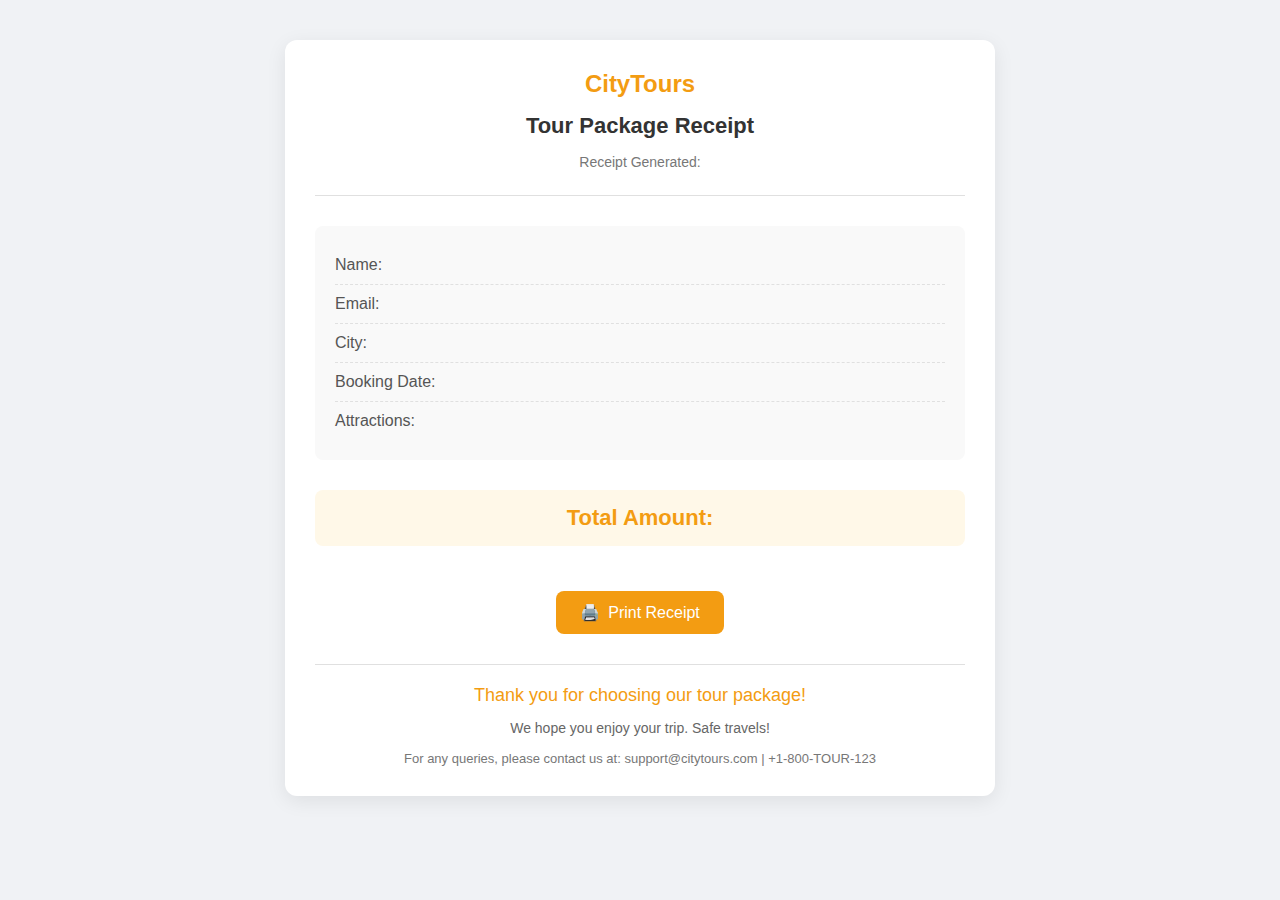
<file: bill.html>
<!DOCTYPE html>
<html lang="en">
<head>
    <meta charset="UTF-8">
    <meta name="viewport" content="width=device-width, initial-scale=1.0">
    <title>Tour Package Receipt</title>
    <style>
        body {
            font-family: 'Segoe UI', Tahoma, Geneva, Verdana, sans-serif;
            background-color: #f0f2f5;
            padding: 40px 0;
            margin: 0;
            display: flex;
            justify-content: center;
            color: #333;
        }
        
        .container {
            max-width: 650px;
            width: 100%;
            background: white;
            padding: 30px;
            border-radius: 12px;
            box-shadow: 0 5px 20px rgba(0, 0, 0, 0.08);
            text-align: center;
        }
        
        .logo {
            margin-bottom: 15px;
        }
        
        .logo-text {
            font-size: 24px;
            font-weight: 600;
            color: #f39c12;
        }
        
        h2 {
            color: #333;
            margin-top: 5px;
            margin-bottom: 15px;
            font-weight: 600;
            font-size: 22px;
        }
        
        hr {
            border: none;
            height: 1px;
            background-color: #e0e0e0;
            margin: 20px 0;
        }
        
        .receipt-header {
            text-align: center;
            margin-bottom: 25px;
        }
        
        .receipt-date {
            color: #777;
            font-size: 14px;
            margin-top: 5px;
        }
        
        .details {
            text-align: left;
            margin: 30px 0;
            padding: 20px;
            background-color: #f9f9f9;
            border-radius: 8px;
        }
        
        .detail-row {
            display: flex;
            justify-content: space-between;
            padding: 10px 0;
            border-bottom: 1px dashed #e0e0e0;
        }
        
        .detail-row:last-child {
            border-bottom: none;
        }
        
        .detail-label {
            font-weight: 500;
            color: #555;
        }
        
        .detail-value {
            text-align: right;
            color: #333;
        }
        
        .spots-list {
            margin-top: 5px;
            padding-left: 20px;
        }
        
        .spots-list li {
            margin-bottom: 3px;
        }
        
        .total-price {
            font-size: 22px;
            font-weight: 600;
            color: #f39c12;
            margin: 20px 0;
            padding: 15px;
            background: #fff8e8;
            border-radius: 8px;
            text-align: center;
        }
        
        .footer {
            margin-top: 30px;
            font-size: 14px;
            color: #666;
            padding-top: 20px;
            border-top: 1px solid #e0e0e0;
        }
        
        .thank-you {
            font-size: 18px;
            color: #f39c12;
            margin-bottom: 10px;
            font-weight: 500;
        }
        
        .contact-info {
            margin-top: 15px;
            font-size: 13px;
            color: #777;
        }
        
        button {
            margin-top: 25px;
            padding: 12px 24px;
            background-color: #f39c12;
            color: white;
            border: none;
            border-radius: 8px;
            cursor: pointer;
            font-size: 16px;
            font-weight: 500;
            transition: all 0.3s;
            display: inline-flex;
            align-items: center;
            justify-content: center;
        }
        
        button:hover {
            background-color: #e67e22;
            transform: translateY(-2px);
            box-shadow: 0 4px 8px rgba(0, 0, 0, 0.1);
        }
        
        .print-icon {
            margin-right: 8px;
        }
        
        @media print {
            body {
                background-color: white;
                padding: 0;
            }
            
            .container {
                box-shadow: none;
                max-width: 100%;
            }
            
            button {
                display: none;
            }
        }
    </style>
    <script>
        function fetchBill() {
            // Sample data for preview (would normally come from fetch_bill.php)
            // const sampleData = {
            //     name: "Jane Smith",
            //     email: "jane.smith@example.com",
            //     city: "Mumbai",
            //     selected_spots: "Gateway of India, Elephanta Caves, Film City",
            //     total_price: "150.00",
            //     booking_date: "April 3, 2025"
            // };
            
            // In a real scenario, uncomment this code:
            
            fetch("fetch_bill.php")
                .then(response => response.json())
                .then(data => {
                    if (data.error) {
                        alert(data.error);
                    } else {
                        populateData(data);
                    }
                })
                .catch(error => console.error("Error fetching bill:", error));
            
            
            // For demo purposes, use sample data
            // populateData(sampleData);
        }
        
        function populateData(data) {
            document.getElementById("customerName").innerText = data.name;
            document.getElementById("customerEmail").innerText = data.email;
            document.getElementById("tourCity").innerText = data.city;
            
            // Create spots list
            const spotsContainer = document.getElementById("spotsVisited");
            const spots = data.selected_spots.split(", ");
            
            if (spots.length > 1) {
                const ul = document.createElement("ul");
                ul.className = "spots-list";
                spots.forEach(spot => {
                    const li = document.createElement("li");
                    li.textContent = spot;
                    ul.appendChild(li);
                });
                spotsContainer.appendChild(ul);
            } else {
                spotsContainer.innerText = data.selected_spots;
            }
            
            document.getElementById("totalAmount").innerText = "₹" + data.total_price;
            document.getElementById("bookingDate").innerText = data.booking_date;
            document.getElementById("receiptDate").innerText = new Date().toLocaleDateString();
        }
        
        function printBill() {
            window.print();
        }
        
        window.onload = fetchBill;
    </script>
</head>
<body>
    <div class="container">
        <div class="logo">
            <div class="logo-text">CityTours</div>
        </div>
        
        <div class="receipt-header">
            <h2>Tour Package Receipt</h2>
            <div class="receipt-date">Receipt Generated: <span id="receiptDate"></span></div>
        </div>
        
        <hr>
        
        <div class="details">
            <div class="detail-row">
                <div class="detail-label">Name:</div>
                <div class="detail-value" id="customerName"></div>
            </div>
            
            <div class="detail-row">
                <div class="detail-label">Email:</div>
                <div class="detail-value" id="customerEmail"></div>
            </div>
            
            <div class="detail-row">
                <div class="detail-label">City:</div>
                <div class="detail-value" id="tourCity"></div>
            </div>
            
            <div class="detail-row">
                <div class="detail-label">Booking Date:</div>
                <div class="detail-value" id="bookingDate"></div>
            </div>
            
            <div class="detail-row">
                <div class="detail-label">Attractions:</div>
                <div class="detail-value" id="spotsVisited"></div>
            </div>
        </div>
        
        <div class="total-price">
            <strong>Total Amount: </strong><span id="totalAmount"></span>
        </div>
        
        <button onclick="printBill()">
            <span class="print-icon">🖨️</span> Print Receipt
        </button>
        
        <div class="footer">
            <div class="thank-you">Thank you for choosing our tour package!</div>
            <p>We hope you enjoy your trip. Safe travels!</p>
            <div class="contact-info">
                For any queries, please contact us at: support@citytours.com | +1-800-TOUR-123
            </div>
        </div>
    </div>
</body>
</html>
</file>
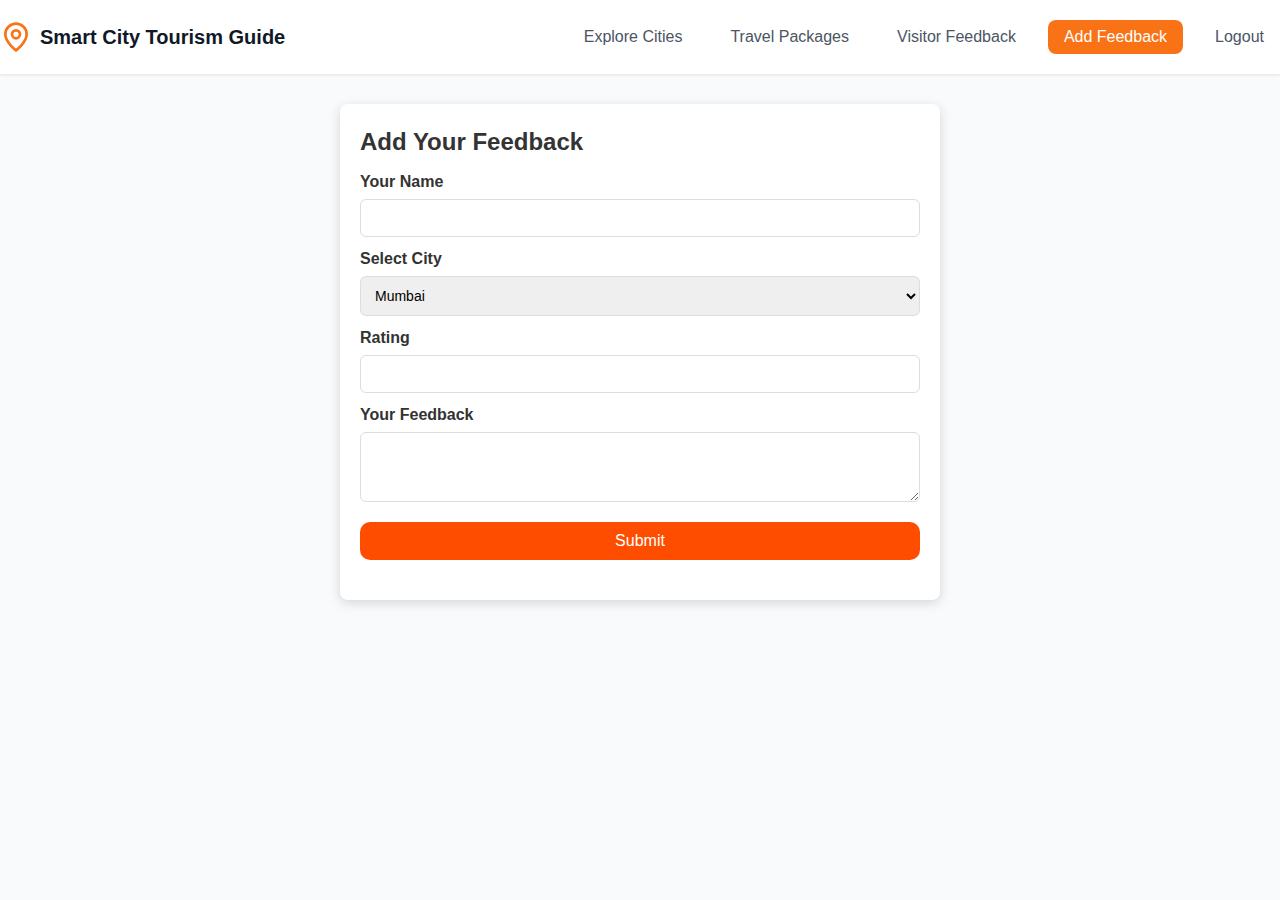
<file: feedback.html>
<!-- feedback.html -->
<!DOCTYPE html>
<html lang="en">

<head>
    <meta charset="UTF-8">
    <meta name="viewport" content="width=device-width, initial-scale=1.0">
    <title>Visitor Feedback</title>
    <link rel="stylesheet" href="feedback.css">
    <style>
        button {
            margin: 20px 0;
            font-size: 16px;
            font-weight: 500;
            padding: 10px;
            border: #ff4d00;
            background-color: #ff4d00;
            color: white;
            border-radius: 10px;
        }
    </style>
</head>

<body>
    <nav class="navbar">
        <div class="nav-content">
            <div class="logo">
                <svg xmlns="http://www.w3.org/2000/svg" width="32" height="32" viewBox="0 0 24 24" fill="none"
                    stroke="currentColor" stroke-width="2" stroke-linecap="round" stroke-linejoin="round">
                    <path d="M20 10c0 6-8 12-8 12s-8-6-8-12a8 8 0 0 1 16 0Z" />
                    <circle cx="12" cy="10" r="3" />
                </svg>
                <span>Smart City Tourism Guide</span>
            </div>
            <div class="nav-links">
                <a href="index.html"><button class="nav-btn">Explore Cities</button></a>
                <a href="tempo.html"><button class="nav-btn">Travel Packages</button></a>
                <a href="visitor.html"><button class="nav-btn">Visitor Feedback</button></a>
                <a href="feedback.html"><button class="nav-btn active">Add Feedback</button></a>
                <button class="nav-btn logout-btn" onclick="logoutUser()">Logout</button>
            </div>
        </div>
    </nav>

    <div class="feedback-container">
        <h2>Add Your Feedback</h2>
        <form id="feedbackForm" action="submit_feedback.php" method="POST">
            <label for="name">Your Name</label>
            <input type="text" name="name" id="name" required>

            <label for="city">Select City</label>
            <select name="city" id="city">
                <option value="Mumbai">Mumbai</option>
                <option value="Delhi">Delhi</option>
                <option value="Bangalore">Bangalore</option>
                <option value="Chennai">Chennai</option>
                <option value="Kolkata">Kolkata</option>
                <option value="Jaipur">Jaipur</option>
                <option value="Hyderabad">Hyderabad</option>
                <option value="Pune">Pune</option>
                <option value="Ahmedabad">Ahmedabad</option>
                <option value="Lucknow">Lucknow</option>
                <option value="Indore">Indore</option>
                <option value="Goa">Goa</option>
                <option value="Chandigarh">Chandigarh</option>
                <option value="Bhopal">Bhopal</option>
                <option value="Guwahati">Guwahati</option>
                <option value="Mysore">Mysore</option>
                <option value="Udaipur">Udaipur</option>
                <option value="Varanasi">Varanasi</option>
                <option value="Agra">Agra</option>
                <option value="Shimla">Shimla</option>
            </select>

            <label for="rating">Rating</label>
            <input type="number" name="rating" id="rating" min="1" max="5" step="0.1" required>

            <label for="comment">Your Feedback</label>
            <textarea name="comment" id="comment" rows="3" required></textarea>

            <button type="submit">Submit</button>
        </form>
        <script>
                    function logoutUser() {
            fetch("logout.php")
                .then(() => {
                    window.location.href = "signin.html";  // Redirect after logout
                });
        }
        </script>
    </div>
</body>

</html>
</file>
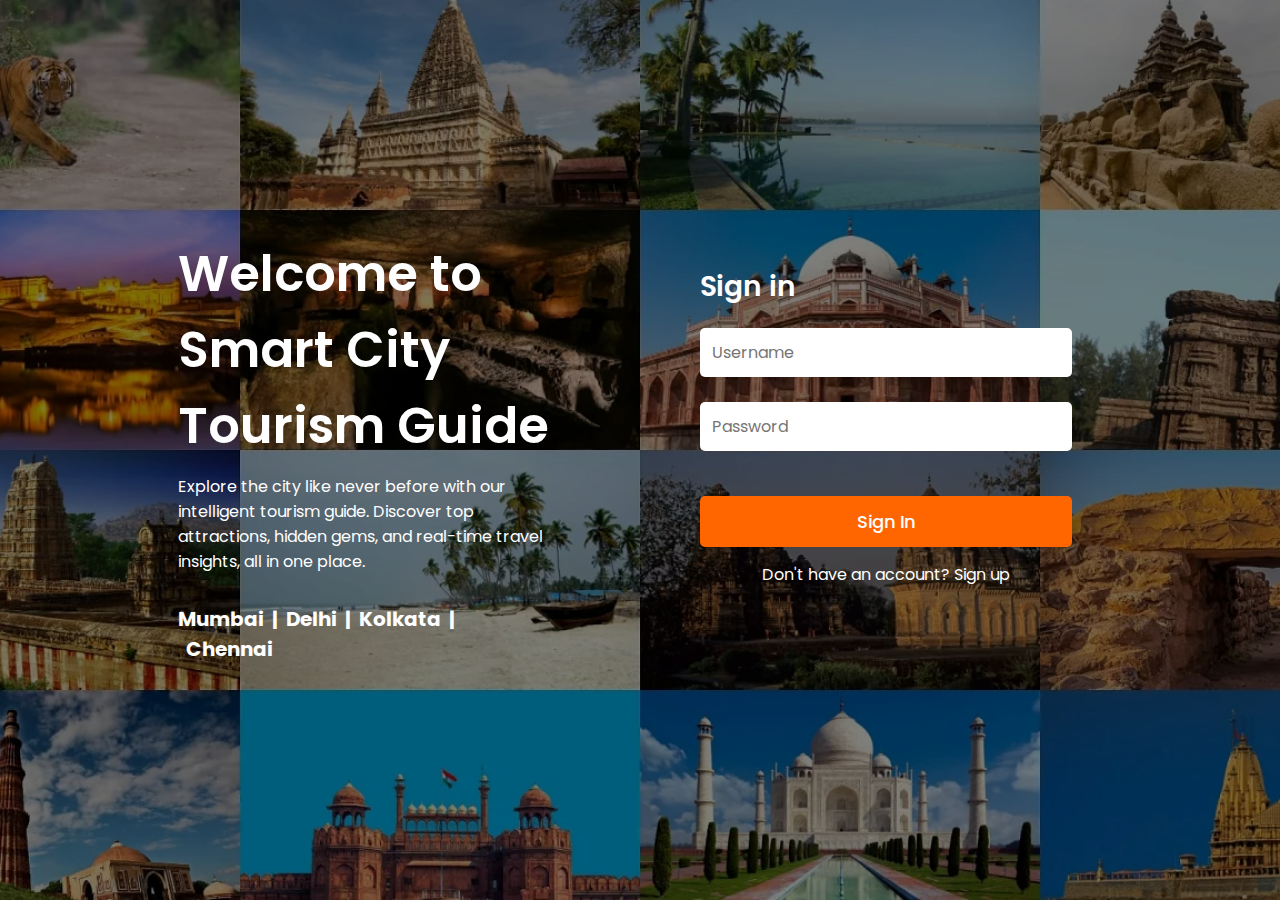
<file: signin.html>
<!DOCTYPE html>
<html>
<head>
    <title>Sign In</title>
    <link href="https://fonts.googleapis.com/css2?family=Poppins:wght@300;400;600&display=swap" rel="stylesheet">
    <link rel="stylesheet" href="signin.css">
    <script>
        function loginUser(event) {
            event.preventDefault();

            let formData = new FormData(document.getElementById("signinForm"));

            fetch("signin.php", {
                method: "POST",
                body: formData
            })
            .then(response => response.json())
            .then(data => {
                if (data.success) {
                    window.location.href = "index.html";  // Redirect on success
                } else {
                    alert(data.message);  // Show error message
                }
            })
            .catch(error => console.log(error));
        }
    </script>
</head>
<body>
    <!-- <h2>Sign In</h2>
    <form id="signinForm" onsubmit="loginUser(event)">
        <input type="text" name="username" placeholder="Username" required><br>
        <input type="password" name="password" placeholder="Password" required><br>
        <button type="submit">Sign In</button>
    </form>
    <a href="signup.html">Don't have an account? Sign up</a> -->


    <div class="container">
        <div class="left">
            <h1>Welcome to Smart City Tourism Guide</h1>
            <p>Explore the city like never before with our intelligent tourism guide. Discover top attractions, hidden
                gems, and real-time travel insights, all in one place.</p>

            <h2>Mumbai&nbsp;&nbsp;|&nbsp;&nbsp;Delhi&nbsp;&nbsp;|&nbsp;&nbsp;Kolkata&nbsp;&nbsp;|&nbsp;&nbsp;Chennai</h2>

        </div>
        <div class="right">
            <h2>Sign in</h2>
            <form id="signinForm" onsubmit="loginUser(event)" class="form-group">
                <input type="text" name="username" placeholder="Username" required><br>
                <input type="password" name="password" placeholder="Password" required><br>
                <button type="submit">Sign In</button>
            </form>
            <a href="signup.html">Don't have an account? Sign up</a>
        </div>
    </div>

</body>
</html>
</file>
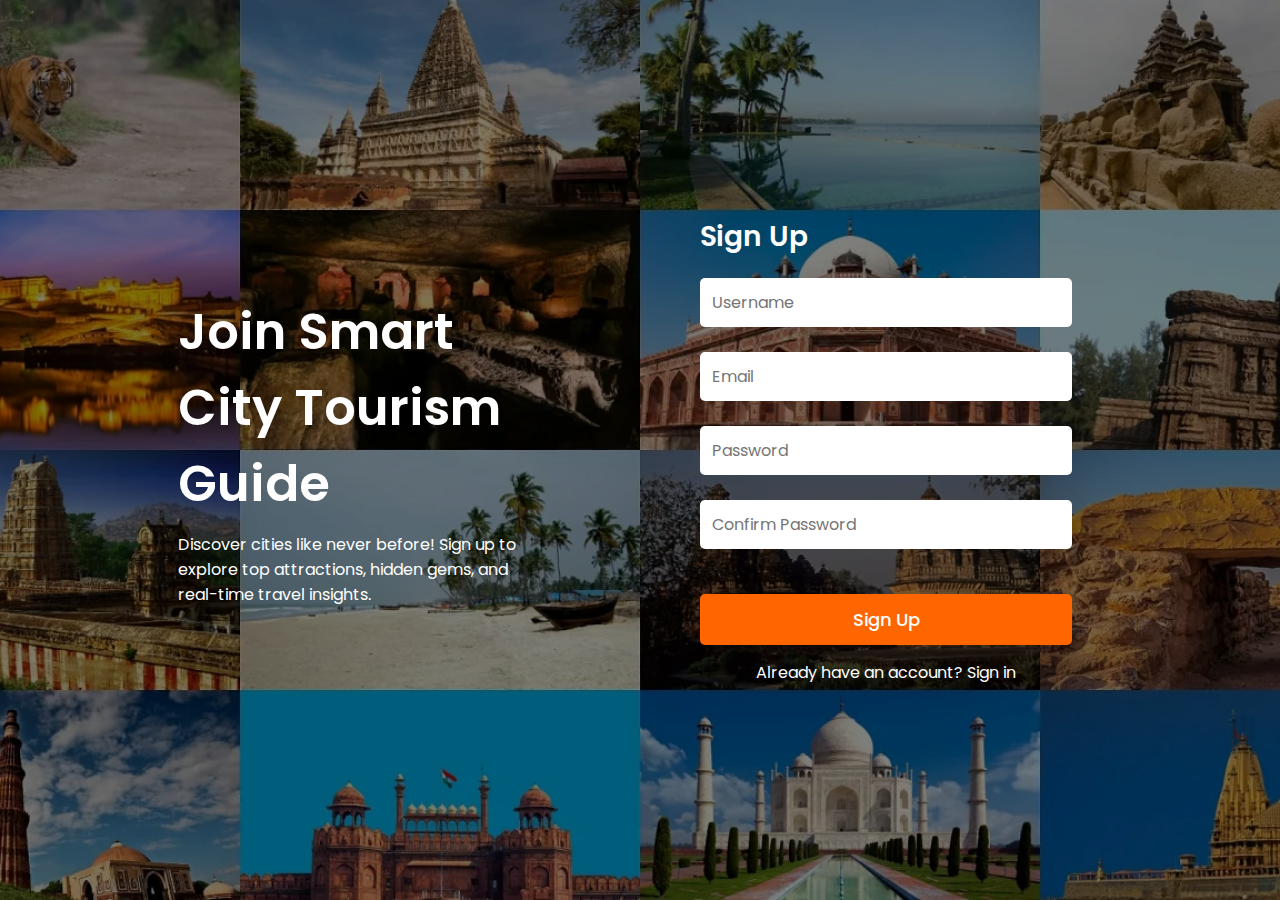
<file: signup.html>
<!DOCTYPE html>
<html>

<head>
    <title>Sign Up</title>
    <link href="https://fonts.googleapis.com/css2?family=Poppins:wght@300;400;600&display=swap" rel="stylesheet">
    <link rel="stylesheet" href="signup.css">
    <script>
        function registerUser(event) {
            event.preventDefault();

            let formData = new FormData(document.getElementById("signupForm"));

            fetch("signup.php", {
                method: "POST",
                body: formData
            })
                .then(response => response.json())
                .then(data => {
                    if (data.success) {
                        alert("Registration successful! Please sign in.");
                        window.location.href = "signin.html"; // Redirect to sign-in
                    } else {
                        alert(data.message);  // Show error
                    }
                })
                .catch(error => console.log(error));
        }
    </script>
</head>

<body>
    <!-- <h2>Sign Up</h2>
    <form id="signupForm" onsubmit="registerUser(event)">
        <input type="text" name="username" placeholder="Username" required><br>
        <input type="email" name="email" placeholder="Email" required><br>
        <input type="password" name="password" placeholder="Password" required><br>
        <input type="password" name="confirm_password" placeholder="Confirm Password" required><br>
        <button type="submit">Sign Up</button>
    </form>
    <a href="signin.html">Already have an account? Sign in</a> -->


    <div class="container">
        <div class="left">
            <h1>Join Smart City Tourism Guide</h1>
            <p>Discover cities like never before! Sign up to explore top attractions, hidden gems, and real-time travel
                insights.</p>

        </div>
        <div class="right">
            <h2>Sign Up</h2>
            <form id="signupForm" onsubmit="registerUser(event)" class="form-group">
                <input type="text" name="username" placeholder="Username" required><br>
                <input type="email" name="email" placeholder="Email" required><br>
                <input type="password" name="password" placeholder="Password" required><br>
                <input type="password" name="confirm_password" placeholder="Confirm Password" required><br>
                <button type="submit">Sign Up</button>
            </form>
            <a href="signin.html">Already have an account? Sign in</a>
        </div>
    </div>


</body>

</html>
</file>
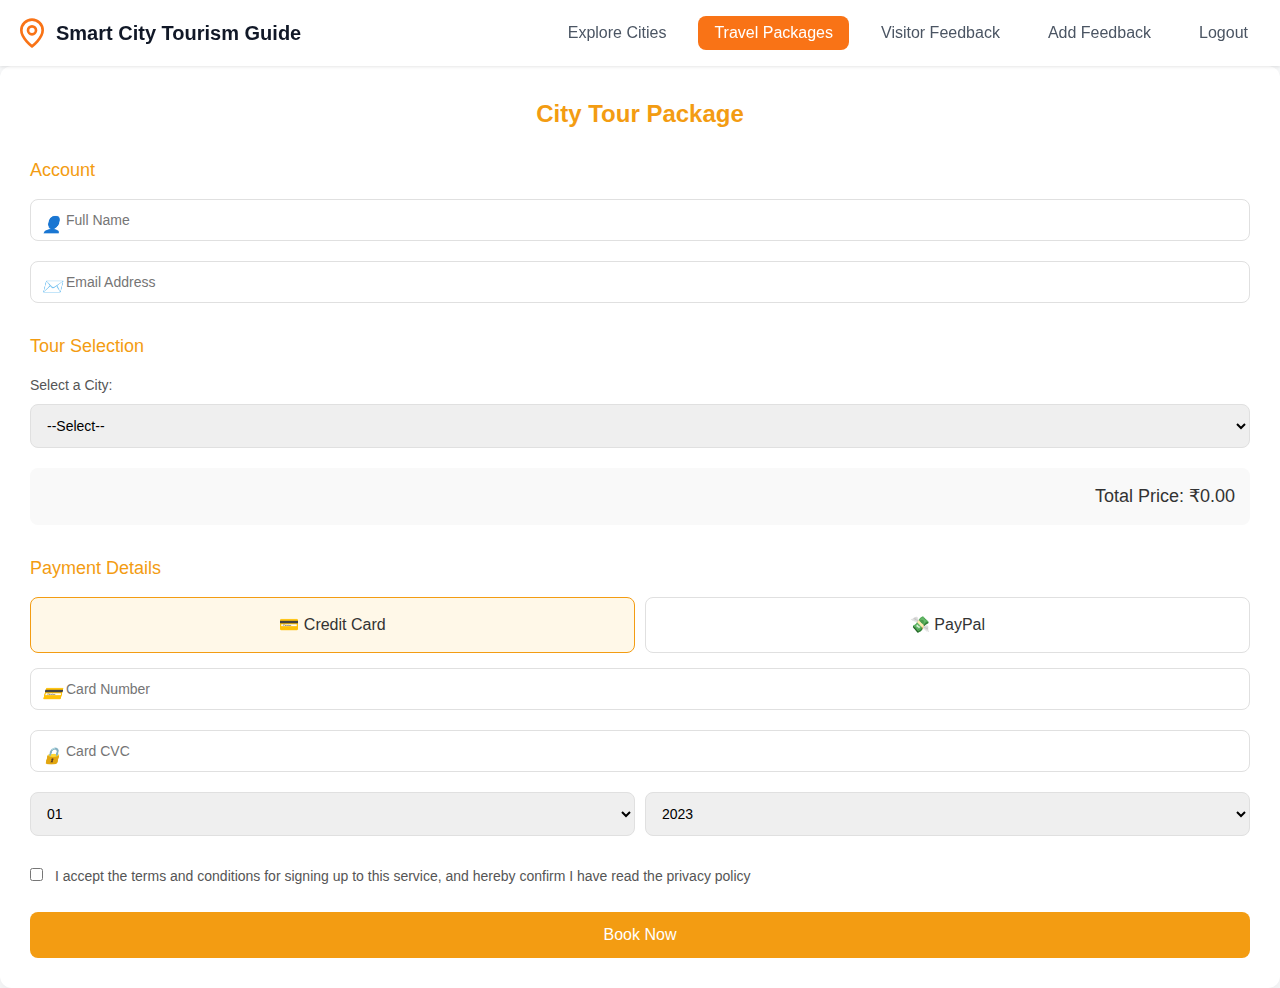
<file: tempo.html>
<!DOCTYPE html>
<html lang="en">
<head>
    <meta charset="UTF-8">
    <meta name="viewport" content="width=device-width, initial-scale=1.0">
    <title>City Tour Package</title>
    <style>
        * {
            margin: 0;
            padding: 0;
            box-sizing: border-box;
        }

        body {
            font-family: -apple-system, BlinkMacSystemFont, "Segoe UI", Roboto, "Helvetica Neue", Arial, sans-serif;
            line-height: 1.5;
            color: #333;
            background-color: #f9fafb;
            gap: 20px;
        }

        /* Navbar Styles */
        .navbar {
            background-color: white;
            box-shadow: 0 1px 3px rgba(0, 0, 0, 0.1);
            position: sticky;
            top: 0;
            z-index: 100;
        }

        .nav-content {
            max-width: 80rem;
            margin: 0 auto;
            padding: 1rem;
            display: flex;
            justify-content: space-between;
            align-items: center;
        }

        .logo {
            display: flex;
            align-items: center;
            gap: 0.5rem;
            color: #f97316;
        }

        .logo span {
            font-size: 1.25rem;
            font-weight: bold;
            color: #111827;
        }

        .nav-links {
            display: flex;
            gap: 1rem;
        }

        .nav-btn {
            background: none;
            border: none;
            padding: 0.5rem 1rem;
            font-size: 1rem;
            color: #4b5563;
            cursor: pointer;
            border-radius: 0.5rem;
            transition: all 0.2s;
        }

        .nav-btn:hover {
            background-color: #f3f4f6;
            color: #111827;
        }

        .nav-btn.active {
            background-color: #f97316;
            color: white;
        }
        
        .container {
            /* max-width: 650px; */
            width: 100%;
            background: white;
            padding: 30px;
            border-radius: 12px;
            box-shadow: 0 5px 20px rgba(0, 0, 0, 0.08);
        }
        
        h2 {
            color: #f39c12;
            margin-top: 0;
            margin-bottom: 25px;
            font-weight: 600;
            font-size: 24px;
            text-align: center;
        }
        
        .form-section {
            margin-bottom: 30px;
        }
        
        .section-header {
            color: #f39c12;
            font-size: 18px;
            margin-bottom: 15px;
            font-weight: 500;
        }
        
        .form-group {
            margin-bottom: 20px;
        }
        
        label {
            display: block;
            margin-bottom: 8px;
            color: #555;
            font-size: 14px;
        }
        
        input, select {
            width: 100%;
            padding: 12px;
            border: 1px solid #e0e0e0;
            border-radius: 8px;
            font-size: 14px;
            box-sizing: border-box;
            transition: border-color 0.3s;
        }
        
        input:focus, select:focus {
            outline: none;
            border-color: #f39c12;
        }
        
        .input-icon {
            position: relative;
        }
        
        .input-icon i {
            position: absolute;
            left: 12px;
            top: 14px;
            color: #aaa;
        }
        
        .input-icon input {
            padding-left: 35px;
        }
        
        .spot {
            border: 1px solid #e9e9e9;
            padding: 15px;
            margin: 12px 0;
            border-radius: 8px;
            background: #fff;
            transition: all 0.3s;
            position: relative;
        }
        
        .spot:hover {
            transform: translateY(-2px);
            box-shadow: 0 3px 10px rgba(0, 0, 0, 0.05);
        }
        
        .spot label {
            cursor: pointer;
            display: block;
            margin: 0;
            padding-left: 28px;
            position: relative;
        }
        
        .spot input[type="checkbox"] {
            width: auto;
            position: absolute;
            left: 0;
            top: 2px;
        }
        
        .spot-details {
            display: flex;
            justify-content: space-between;
            margin-top: 5px;
            font-size: 13px;
            color: #777;
        }
        
        .total-price {
            font-size: 18px;
            font-weight: 500;
            margin: 20px 0;
            padding: 15px;
            background: #f9f9f9;
            border-radius: 8px;
            text-align: right;
            color: #333;
        }
        
        #my_button{
            background-color: #f39c12;
            color: white;
            padding: 14px 20px;
            border: none;
            border-radius: 8px;
            cursor: pointer;
            font-size: 16px;
            width: 100%;
            font-weight: 500;
            transition: background-color 0.3s;
        }
        
        #my_button:hover {
            background-color: #e67e22;
        }
        
        .date-inputs {
            display: flex;
            gap: 10px;
        }
        
        .date-inputs input {
            text-align: center;
        }
        
        .gender-options {
            display: flex;
            gap: 10px;
        }
        
        .gender-option {
            flex: 1;
            text-align: center;
            padding: 12px;
            border: 1px solid #e0e0e0;
            border-radius: 8px;
            cursor: pointer;
            transition: all 0.3s;
        }
        
        .gender-option:hover {
            border-color: #f39c12;
        }
        
        .payment-options {
            display: flex;
            gap: 10px;
            margin-bottom: 15px;
        }
        
        .payment-option {
            flex: 1;
            text-align: center;
            padding: 15px;
            border: 1px solid #e0e0e0;
            border-radius: 8px;
            cursor: pointer;
            transition: all 0.3s;
        }
        
        .payment-option.active {
            border-color: #f39c12;
            background-color: #fff8e8;
        }
        
        .payment-option:hover {
            border-color: #f39c12;
        }
        
        .terms {
            margin: 25px 0;
            font-size: 14px;
            color: #666;
        }
        
        .terms input {
            width: auto;
            margin-right: 8px;
        }
        
        .spot-name {
            font-weight: 500;
            font-size: 16px;
            margin-bottom: 5px;
        }
        
        .badge {
            display: inline-block;
            padding: 3px 8px;
            border-radius: 12px;
            font-size: 12px;
            margin-left: 5px;
        }
        
        .badge-rating {
            background-color: #e8f5e9;
            color: #2e7d32;
        }
        
        .expiry-date {
            display: flex;
            gap: 10px;
        }
        
        .expiry-date select {
            flex: 1;
        }
    </style>
    <script>
        const citySpots = {
    "Mumbai": [
        { name: "Gateway of India", price: 0, rating: "4.8", timing: "Open 24/7" },
        { name: "Elephanta Caves", price: 50, rating: "4.6", timing: "9 AM - 5 PM" },
        { name: "Film City", price: 100, rating: "4.5", timing: "10 AM - 5 PM" },
        { name: "Marine Drive", price: 0, rating: "4.8", timing: "Open 24/7" },
        { name: "Chhatrapati Shivaji Terminus", price: 0, rating: "4.7", timing: "Open 24/7" },
        { name: "Siddhivinayak Temple", price: 0, rating: "4.9", timing: "5:30 AM - 9:50 PM" },
        { name: "Haji Ali Dargah", price: 0, rating: "4.7", timing: "5:30 AM - 10:00 PM" },
        { name: "Juhu Beach", price: 0, rating: "4.3", timing: "Open 24/7" },
        { name: "Bandra-Worli Sea Link", price: 0, rating: "4.8", timing: "Open 24/7" },
        { name: "Sanjay Gandhi National Park", price: 85, rating: "4.5", timing: "7:30 AM - 5:30 PM" }
    ],
    "Delhi": [
        { name: "Red Fort", price: 35, rating: "4.8", timing: "9 AM - 5 PM" },
        { name: "Qutub Minar", price: 40, rating: "4.8", timing: "10 AM - 5 PM" },
        { name: "Akshardham Temple", price: 0, rating: "4.9", timing: "9 AM - 6 PM" },
        { name: "India Gate", price: 0, rating: "4.6", timing: "Open 24/7" },
        { name: "Humayun's Tomb", price: 35, rating: "4.8", timing: "6 AM - 6 PM" },
        { name: "Lotus Temple", price: 0, rating: "4.6", timing: "9 AM - 5:30 PM" },
        { name: "Jama Masjid", price: 0, rating: "4.5", timing: "7 AM - 12 PM, 1:30 PM - 6:30 PM" },
        { name: "Lodhi Gardens", price: 0, rating: "4.7", timing: "6 AM - 8 PM" },
        { name: "Agrasen Ki Baoli", price: 0, rating: "4.4", timing: "7 AM - 6 PM" }
    ],
    "Kolkata": [
        { name: "Victoria Memorial", price: 20, rating: "4.7", timing: "10 AM - 5 PM" },
        { name: "Howrah Bridge", price: 0, rating: "4.6", timing: "Open 24/7" },
        { name: "Dakshineswar Kali Temple", price: 0, rating: "4.8", timing: "6 AM - 12:30 PM, 3 PM - 8:30 PM" },
        { name: "Science City", price: 50, rating: "4.5", timing: "9 AM - 8 PM" },
        { name: "Belur Math", price: 0, rating: "4.9", timing: "6 AM - 11:30 AM, 4 PM - 7 PM" },
        { name: "Indian Museum", price: 20, rating: "4.4", timing: "10 AM - 5 PM" },
        { name: "Park Street", price: 0, rating: "4.7", timing: "Open 24/7" },
        { name: "Eco Tourism Park", price: 30, rating: "4.6", timing: "12 PM - 8:30 PM" },
        { name: "Marble Palace", price: 0, rating: "4.3", timing: "10 AM - 4 PM" }
    ],

    "Chennai": [
    { name: "Marina Beach", price: 0, rating: "4.6", timing: "Open 24/7" },
    { name: "Kapaleeshwarar Temple", price: 0, rating: "4.8", timing: "5:30 AM - 12:00 PM, 4:00 PM - 9:00 PM" },
    { name: "Fort St. George", price: 15, rating: "4.3", timing: "9:00 AM - 5:00 PM" },
    { name: "Government Museum", price: 15, rating: "4.5", timing: "9:30 AM - 5:00 PM" },
    { name: "Mahabalipuram", price: 40, rating: "4.7", timing: "6:00 AM - 6:00 PM" },
    { name: "Elliot's Beach", price: 0, rating: "4.4", timing: "Open 24/7" },
    { name: "Santhome Cathedral", price: 0, rating: "4.6", timing: "6:00 AM - 8:00 PM" },
    { name: "Valluvar Kottam", price: 10, rating: "4.2", timing: "8:00 AM - 6:00 PM" },
    { name: "DakshinaChitra", price: 100, rating: "4.7", timing: "10:00 AM - 6:00 PM" }
    ],

    "Bangalore": [
    { name: "Lalbagh Botanical Garden", price: 20, rating: "4.6", timing: "6:00 AM - 7:00 PM" },
    { name: "Bangalore Palace", price: 230, rating: "4.3", timing: "10:00 AM - 5:30 PM" },
    { name: "Cubbon Park", price: 0, rating: "4.7", timing: "6:00 AM - 6:00 PM" },
    { name: "ISKCON Temple Bangalore", price: 0, rating: "4.8", timing: "4:15 AM - 8:30 PM" },
    { name: "Wonderla Amusement Park", price: 910, rating: "4.6", timing: "11:00 AM - 6:00 PM" },
    { name: "Tipu Sultan's Summer Palace", price: 15, rating: "4.2", timing: "8:30 AM - 5:30 PM" },
    { name: "Bannerghatta Biological Park", price: 80, rating: "4.4", timing: "10:00 AM - 5:00 PM" },
    { name: "Vidhana Soudha", price: 0, rating: "4.5", timing: "Exterior views only" },
    { name: "HAL Aerospace Museum", price: 50, rating: "4.3", timing: "9:00 AM - 5:00 PM" }
    ],

    "Jaipur": [
  { name: "Amber Fort", price: 500, rating: "4.7", timing: "8:00 AM - 5:30 PM" },
  { name: "City Palace", price: 700, rating: "4.6", timing: "9:30 AM - 5:00 PM" },
  { name: "Hawa Mahal", price: 200, rating: "4.5", timing: "9:00 AM - 4:30 PM" },
  { name: "Jantar Mantar", price: 200, rating: "4.4", timing: "9:00 AM - 4:30 PM" },
  { name: "Jal Mahal", price: 0, rating: "4.3", timing: "Viewable from outside only" },
  { name: "Nahargarh Fort", price: 200, rating: "4.5", timing: "10:00 AM - 5:30 PM" },
  { name: "Albert Hall Museum", price: 300, rating: "4.4", timing: "9:00 AM - 5:00 PM, 7:00 PM - 10:00 PM" },
  { name: "Jaigarh Fort", price: 200, rating: "4.3", timing: "9:00 AM - 4:30 PM" },
  { name: "Birla Mandir", price: 0, rating: "4.6", timing: "6:00 AM - 12:00 PM, 3:00 PM - 9:00 PM" }
    ],

    "Hyderabad": [
  { name: "Charminar", price: 200, rating: "4.5", timing: "9:00 AM - 5:30 PM" },
  { name: "Golconda Fort", price: 200, rating: "4.6", timing: "8:00 AM - 5:30 PM" },
  { name: "Ramoji Film City", price: 1450, rating: "4.4", timing: "9:00 AM - 5:30 PM" },
  { name: "Hussain Sagar Lake", price: 0, rating: "4.3", timing: "24 hours (boat rides 8:00 AM - 9:00 PM)" },
  { name: "Salar Jung Museum", price: 500, rating: "4.7", timing: "10:00 AM - 5:00 PM (Closed on Fridays)" },
  { name: "Birla Mandir", price: 0, rating: "4.6", timing: "7:00 AM - 12:00 PM, 3:00 PM - 9:00 PM" },
  { name: "Lumbini Park", price: 20, rating: "4.2", timing: "9:00 AM - 9:00 PM" },
  { name: "Qutb Shahi Tombs", price: 200, rating: "4.3", timing: "9:30 AM - 4:30 PM" },
  { name: "Chowmahalla Palace", price: 200, rating: "4.5", timing: "10:00 AM - 5:00 PM (Closed on Fridays)" }
    ],

    "Pune": [
  { name: "Aga Khan Palace", price: 200, rating: "4.4", timing: "9:00 AM - 5:30 PM" },
  { name: "Shaniwar Wada", price: 125, rating: "4.3", timing: "8:00 AM - 6:30 PM" },
  { name: "Sinhagad Fort", price: 50, rating: "4.6", timing: "24 hours (best visited during daylight)" },
  { name: "Dagdusheth Halwai Ganpati Temple", price: 0, rating: "4.8", timing: "6:00 AM - 10:30 PM" },
  { name: "Rajiv Gandhi Zoological Park", price: 40, rating: "4.2", timing: "9:30 AM - 5:30 PM (Closed on Wednesdays)" },
  { name: "Pataleshwar Cave Temple", price: 0, rating: "4.3", timing: "8:30 AM - 5:30 PM" },
  { name: "Osho Ashram", price: 990, rating: "4.4", timing: "6:00 AM - 9:30 PM" },
  { name: "Lal Mahal", price: 0, rating: "4.1", timing: "9:00 AM - 6:00 PM" },
  { name: "ISKCON NVCC Temple", price: 0, rating: "4.7", timing: "4:30 AM - 9:00 PM" }
],

"Ahmedabad": [
  { name: "Sabarmati Ashram", price: 0, rating: "4.6", timing: "8:30 AM - 6:30 PM" },
  { name: "Kankaria Lake", price: 10, rating: "4.3", timing: "9:00 AM - 10:00 PM" },
  { name: "Adalaj Stepwell", price: 300, rating: "4.5", timing: "8:00 AM - 6:00 PM" },
  { name: "Akshardham Temple", price: 0, rating: "4.8", timing: "9:30 AM - 8:00 PM (Closed on Mondays)" },
  { name: "Jama Masjid", price: 0, rating: "4.4", timing: "6:00 AM - 8:00 PM" },
  { name: "Calico Museum of Textiles", price: 0, rating: "4.7", timing: "10:30 AM - 12:30 PM (Reservation required)" },
  { name: "ISKCON Temple", price: 0, rating: "4.6", timing: "4:30 AM - 9:00 PM" },
  { name: "Auto World Vintage Car Museum", price: 200, rating: "4.3", timing: "10:00 AM - 5:30 PM (Closed on Mondays)" },
  { name: "Law Garden Night Market", price: 0, rating: "4.2", timing: "4:00 PM - 11:00 PM" }
    ],

    "Lucknow": [
  { name: "Bara Imambara", price: 500, rating: "4.7", timing: "6:00 AM - 5:00 PM" },
  { name: "Chota Imambara", price: 300, rating: "4.6", timing: "6:00 AM - 5:00 PM" },
  { name: "Rumi Darwaza", price: 0, rating: "4.5", timing: "24 hours" },
  { name: "British Residency", price: 100, rating: "4.3", timing: "10:00 AM - 5:00 PM (Closed on Mondays)" },
  { name: "Hazratganj Market", price: 0, rating: "4.4", timing: "11:00 AM - 9:00 PM" },
  { name: "Ambedkar Memorial Park", price: 10, rating: "4.3", timing: "9:00 AM - 6:00 PM (Closed on Mondays)" },
  { name: "Lucknow Zoo", price: 50, rating: "4.1", timing: "8:30 AM - 5:00 PM (Closed on Mondays)" },
  { name: "Janeshwar Mishra Park", price: 10, rating: "4.5", timing: "5:00 AM - 9:00 PM" },
  { name: "Chattar Manzil", price: 10, rating: "4.2", timing: "10:00 AM - 5:00 PM" }
    ],




        };

        document.addEventListener('DOMContentLoaded', function() {
            document.getElementById('credit-card').classList.add('active');
        });

        function selectPayment(method) {
            document.querySelectorAll('.payment-option').forEach(elem => {
                elem.classList.remove('active');
            });
            document.getElementById(method).classList.add('active');
            
            if (method === 'credit-card') {
                document.getElementById('card-details').style.display = 'block';
            } else {
                document.getElementById('card-details').style.display = 'none';
            }
        }

        function showSpots() {
            let city = document.getElementById("city").value;
            let spotsContainer = document.getElementById("spots");
            spotsContainer.innerHTML = "";

            if (city in citySpots) {
                citySpots[city].forEach((spot, index) => {
                    let spotDiv = document.createElement("div");
                    spotDiv.className = "spot";
                    spotDiv.innerHTML = `
                        <label>
                            <input type="checkbox" name="spot" value="${spot.name}" data-price="${spot.price}" onchange="calculateTotal()">
                            <div class="spot-name">${spot.name} 
                                <span class="badge badge-rating">★ ${spot.rating}</span>
                            </div>
                            <div class="spot-details">
                                <span>Price: ₹${spot.price}</span>
                                <span>Timing: ${spot.timing}</span>
                            </div>
                        </label>
                    `;
                    spotsContainer.appendChild(spotDiv);
                });
            }
        }

        function calculateTotal() {
            let checkboxes = document.querySelectorAll('input[name="spot"]:checked');
            let total = 0;
            let selectedSpots = [];

            checkboxes.forEach((checkbox) => {
                total += parseFloat(checkbox.getAttribute("data-price"));
                selectedSpots.push(checkbox.value);
            });

            document.getElementById("totalPrice").innerText = "Total Price: ₹" + total.toFixed(2);
            document.getElementById("selectedSpots").value = selectedSpots.join(", ");
            document.getElementById("calculatedTotal").value = total.toFixed(2);
        }

        function logoutUser() {
            fetch("logout.php")
                .then(() => {
                    window.location.href = "signin.html";  // Redirect after logout
                });
        }

    </script>
</head>
<body>

    <nav class="navbar">
        <div class="nav-content">
            <div class="logo">
                <svg xmlns="http://www.w3.org/2000/svg" width="32" height="32" viewBox="0 0 24 24" fill="none"
                    stroke="currentColor" stroke-width="2" stroke-linecap="round" stroke-linejoin="round">
                    <path d="M20 10c0 6-8 12-8 12s-8-6-8-12a8 8 0 0 1 16 0Z" />
                    <circle cx="12" cy="10" r="3" />
                </svg>
                <span>Smart City Tourism Guide</span>
            </div>
            <div class="nav-links">
                <a href="index.html">
                    <button onclick="showSection('explore')" class="nav-btn">Explore Cities</button>
                </a>
                <a href="tempo.html">
                    <button class="nav-btn active">Travel Packages</button>
                </a>
                <a href="visitor.html">
                    <button onclick="showSection('feedback')" class="nav-btn">Visitor Feedback</button>
                </a>
                <a href="feedback.html">
                    <button class="nav-btn">Add Feedback</button>
                </a>
                <button class="nav-btn logout-btn" onclick="logoutUser()">Logout</button>
            </div>
        </div>
    </nav>


    <div class="container">
        <h2>City Tour Package</h2>
        
        <form action="save_booking.php" method="post">
            <div class="form-section">
                <div class="section-header">Account</div>
                
                <div class="form-group input-icon">
                    <i>👤</i>
                    <input type="text" id="name" name="name" placeholder="Full Name" required>
                </div>
                
                <div class="form-group input-icon">
                    <i>✉️</i>
                    <input type="email" id="email" name="email" placeholder="Email Address" required>
                </div>
            </div>
            
            <div class="form-section">
                <div class="section-header">Tour Selection</div>
                
                <div class="form-group">
                    <label for="city">Select a City:</label>
                    <select id="city" name="city" onchange="showSpots()" required>
                        <option value="">--Select--</option>
                        <option value="Mumbai">Mumbai</option>
                        <option value="Delhi">Delhi</option>
                        <option value="Bangalore">Bangalore</option>
                        <option value="Chennai">Chennai</option>
                        <option value="Kolkata">Kolkata</option>
                        <option value="Jaipur">Jaipur</option>
                        <option value="Hyderabad">Hyderabad</option>
                        <option value="Pune">Pune</option>
                        <option value="Ahmedabad">Ahmedabad</option>
                        <option value="Lucknow">Lucknow</option>
                        <option value="Indore">Indore</option>
                        <option value="Goa">Goa</option>
                        <option value="Chandigarh">Chandigarh</option>
                        <option value="Bhopal">Bhopal</option>
                        <option value="Guwahati">Guwahati</option>
                        <option value="Mysore">Mysore</option>
                        <option value="Udaipur">Udaipur</option>
                        <option value="Varanasi">Varanasi</option>
                        <option value="Agra">Agra</option>
                        <option value="Shimla">Shimla</option>
                    </select>
                </div>

                <div id="spots"></div>

                <div class="total-price" id="totalPrice">Total Price: ₹0.00</div>
            </div>
            
            <div class="form-section">
                <div class="section-header">Payment Details</div>
                
                <div class="payment-options">
                    <div id="credit-card" class="payment-option" onclick="selectPayment('credit-card')">
                        💳 Credit Card
                    </div>
                    <div id="paypal" class="payment-option" onclick="selectPayment('paypal')">
                        💸 PayPal
                    </div>
                </div>
                
                <div id="card-details">
                    <div class="form-group input-icon">
                        <i>💳</i>
                        <input type="text" placeholder="Card Number" name="card_number">
                    </div>
                    
                    <div class="form-group input-icon">
                        <i>🔒</i>
                        <input type="text" placeholder="Card CVC" name="card_cvc">
                    </div>
                    
                    <div class="expiry-date">
                        <select name="expiry_month">
                            <option value="01">01</option>
                            <option value="02">02</option>
                            <option value="03">03</option>
                            <option value="04">04</option>
                            <option value="05">05</option>
                            <option value="06">06</option>
                            <option value="07">07</option>
                            <option value="08">08</option>
                            <option value="09">09</option>
                            <option value="10">10</option>
                            <option value="11">11</option>
                            <option value="12">12</option>
                        </select>
                        
                        <select name="expiry_year">
                            <option value="2023">2023</option>
                            <option value="2024">2024</option>
                            <option value="2025">2025</option>
                            <option value="2026">2026</option>
                            <option value="2027">2027</option>
                            <option value="2028">2028</option>
                        </select>
                    </div>
                </div>
            </div>
            
            <div class="terms">
                <label>
                    <input type="checkbox" required>
                    I accept the terms and conditions for signing up to this service, and hereby confirm I have read the privacy policy
                </label>
            </div>
            
            <input type="hidden" id="selectedSpots" name="selectedSpots" required>
            <input type="hidden" id="calculatedTotal" name="totalPrice" required>
            
            <button id = "my_button" type="submit">Book Now</button>
        </form>
    </div>
</body>
</html>
</file>
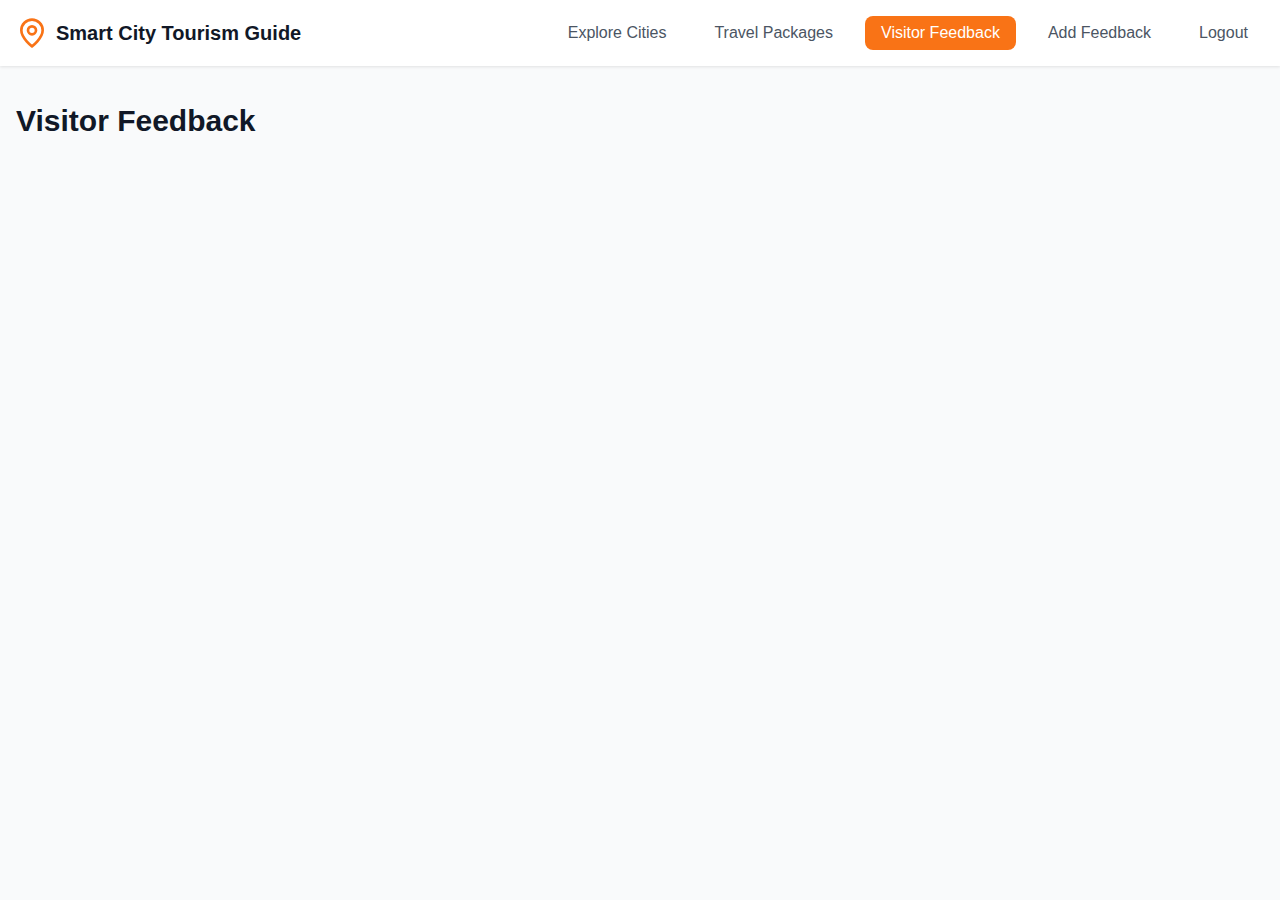
<file: visitor.html>
<!DOCTYPE html>
<html lang="en">
<head>
    <meta charset="UTF-8">
    <meta name="viewport" content="width=device-width, initial-scale=1.0">
    <title>Smart City Tourism Guide</title>
    <link rel="stylesheet" href="visitor.css">
</head>
<body>
    <nav class="navbar">
        <div class="nav-content">
            <div class="logo">
                <svg xmlns="http://www.w3.org/2000/svg" width="32" height="32" viewBox="0 0 24 24" fill="none"
                    stroke="currentColor" stroke-width="2" stroke-linecap="round" stroke-linejoin="round">
                    <path d="M20 10c0 6-8 12-8 12s-8-6-8-12a8 8 0 0 1 16 0Z" />
                    <circle cx="12" cy="10" r="3" />
                </svg>
                <span>Smart City Tourism Guide</span>
            </div>
            <div class="nav-links">
                <a href="index.html">
                    <button onclick="showSection('explore')" class="nav-btn">Explore Cities</button>
                </a>
                <a href="tempo.html">
                    <button class="nav-btn">Travel Packages</button>
                </a>
                <a href="visitor.html">
                    <button onclick="showSection('feedback')" class="nav-btn active">Visitor Feedback</button>
                </a>
                <a href="feedback.html">
                    <button class="nav-btn">Add Feedback</button>
                </a>
                <button class="nav-btn logout-btn" onclick="logoutUser()">Logout</button>
            </div>
        </div>
    </nav>

    <main class="main-content">
        <!-- Explore Cities Section -->
        <section id="explore" class="section">
            <div class="city-selector">
                <h2>Explore Cities</h2>
                <div class="city-grid" id="cityGrid"></div>
            </div>

            <div id="touristSpots" class="tourist-spots hidden">
                <h2>Tourist Spots in <span id="selectedCityName"></span></h2>
                <div class="spots-grid" id="spotsGrid"></div>
            </div>
        </section>

        <!-- Travel Packages Section -->
        <section id="packages" class="section">
            <h2>Recommended Travel Packages</h2>
            <div id="packagesGrid" class="packages-grid"></div>
        </section>

            <!-- Visitor Feedback Section -->
       <!-- Visitor Feedback Section -->
<section id="feedback" class="section active">
    <h2>Visitor Feedback</h2>
    <div class="feedback-stats" id="feedbackStats"></div>
    <div class="feedback-grid" id="feedbackGrid"></div>
</section>

<script>
    document.addEventListener("DOMContentLoaded", function () {
        fetch("fetch_feedback.php") // Fetch feedback from PHP
            .then(response => response.json())
            .then(data => {
                const feedbackGrid = document.getElementById("feedbackGrid");
    
                if (data.length === 0) {
                    feedbackGrid.innerHTML = "<p>No feedback available yet.</p>";
                    return;
                }
    
                feedbackGrid.innerHTML = data.map(feedback => `
                    <div class="feedback-card">
                        <h3>${feedback.name}</h3>
                        <p><strong>City:</strong> ${feedback.city}</p>
                        <p><strong>Rating:</strong> ⭐ ${feedback.rating}</p>
                        <p><strong>Comment:</strong> ${feedback.comment}</p>
                        <p><small>${feedback.date}</small></p>
                    </div>
                `).join("");
            })
            .catch(error => console.error("Error fetching feedback:", error));
    });

    function logoutUser() {
            fetch("logout.php")
                .then(() => {
                    window.location.href = "signin.html";  // Redirect after logout
                });
        }

    </script>
    
    <!-- <script src="temp.js"></script> -->
</body>
</html>
</file>
<file: feedback.css>
* {
    margin: 0;
    padding: 0;
    box-sizing: border-box;
}

body {
    font-family: -apple-system, BlinkMacSystemFont, "Segoe UI", Roboto, "Helvetica Neue", Arial, sans-serif;
    line-height: 1.5;
    color: #333;
    background-color: #f9fafb;
}

/* Navbar Styles */
.navbar {
    background-color: white;
    box-shadow: 0 1px 3px rgba(0, 0, 0, 0.1);
    position: sticky;
    top: 0;
    z-index: 100;
}

.nav-content {
    max-width: 80rem;
    margin: 0 auto;
    display: flex;
    justify-content: space-between;
    align-items: center;
}

.logo {
    display: flex;
    align-items: center;
    gap: 0.5rem;
    color: #f97316;
}

.logo span {
    font-size: 1.25rem;
    font-weight: bold;
    color: #111827;
}

.nav-links {
    display: flex;
    gap: 1rem;
}

.nav-btn {
    background: none;
    border: none;
    padding: 0.5rem 1rem;
    font-size: 1rem;
    color: #4b5563;
    cursor: pointer;
    border-radius: 0.5rem;
    transition: all 0.2s;
}

.nav-btn:hover {
    background-color: #f3f4f6;
    color: #111827;
}

.nav-btn.active {
    background-color: #f97316;
    color: white;
}

.feedback-container {
    max-width: 600px; /* Prevents it from affecting the navbar width */
    width: 90%;
    margin: 30px auto;
    background: white;
    padding: 20px;
    border-radius: 8px;
    box-shadow: 0 3px 12px rgba(0, 0, 0, 0.15);
}

form {
    display: flex;
    flex-direction: column;
}

label {
    margin: 10px 0 5px;
    font-weight: bold;
}

input, select, textarea {
    padding: 10px;
    border: 1px solid #ddd;
    border-radius: 6px;
    font-size: 14px;
    transition: border 0.3s;
}

input:focus, select:focus, textarea:focus {
    border-color: #ff7f27;
    outline: none;
}

/* Improved button style */
#sub {
    margin-top: 15px;
    background: #ff7f27;
    color: white;
    padding: 12px;
    border: none;
    cursor: pointer;
    border-radius: 6px;
    font-size: 16px;
    font-weight: bold;
    transition: background 0.3s;
}

button:hover {
    background: #e76f24;
}
</file>
<file: signin.css>
* {
    margin: 0;
    padding: 0;
    box-sizing: border-box;
    font-family: 'Poppins', sans-serif;
}

body {
    display: flex;
    justify-content: center;
    align-items: center;
    height: 100vh;
    background: url('new_bg_dark.png') no-repeat center center/cover;
}

.container {
    display: flex;
    width: 80%;
    padding: 50px;
    border-radius: 10px;
    color: white;
    gap: 100px;
}

.left {
    flex: 1;
    padding-right: 20px;
}

.left h1 {
    font-size: 50px;
    font-weight: 600;
}

.left p{
    margin-top: 10px;
    font-size: 16px;
}

.left h2{
    margin-top: 30px;
    color: white;
    margin-right: 10px;
    font-size: 20px;
}

.right {
    flex: 1;
    padding: 30px;
    border-radius: 10px;
}

.right h2 {
    margin-bottom: 20px;
    font-size: 28px;
    font-weight: 600;
}

.form-group {
    display: flex;
    justify-content: center;
    align-items: center;
    flex-direction: column;
    margin-bottom: 15px;
}

.form-group input {
    width: 100%;
    padding: 12px;
    border: none;
    border-radius: 5px;
    font-size: 16px;
}

.form-group input:focus {
    outline: none;
    border: 2px solid #ff6600;
}

button {
    width: 100%;
    background: #ff6600;
    color: white;
    padding: 12px;
    border: none;
    border-radius: 5px;
    cursor: pointer;
    font-size: 18px;
    font-weight: 500;
    margin-top: 20px;
}

button:hover {
    background: #cc5500;
}

a {
    display: block;
    text-align: center;
    margin-top: 15px;
    font-size: 16px;
    color: #ffffff;
    text-decoration: none;
}

a:hover {
    text-decoration: underline;
}
</file>
<file: signup.css>
* {
    margin: 0;
    padding: 0;
    box-sizing: border-box;
    font-family: 'Poppins', sans-serif;
}

body {
    display: flex;
    justify-content: center;
    align-items: center;
    height: 100vh;
    background: url('new_bg_dark.png') no-repeat center center/cover;
}

.container {
    display: flex;
    width: 80%;
    padding: 50px;
    border-radius: 10px;
    color: white;
    gap: 100px;
}

.left {
    display: flex;
    justify-content: center;
    align-items: center;
    flex-direction: column;
    flex: 1;
    padding-right: 20px;
}

.left h1 {
    font-size: 50px;
    font-weight: 600;
}

.left p{
    margin-top: 10px;
    font-size: 16px;
}

.left h2{
    margin-top: 30px;
    color: white;
    margin-right: 10px;
    font-size: 20px;
}

.right {
    flex: 1;
    padding: 30px;
    border-radius: 10px;
}

.right h2 {
    margin-bottom: 20px;
    font-size: 28px;
    font-weight: 600;
}

.form-group {
    display: flex;
    justify-content: center;
    align-items: center;
    flex-direction: column;
    margin-bottom: 15px;
}

.form-group input {
    width: 100%;
    padding: 12px;
    border: none;
    border-radius: 5px;
    font-size: 16px;
}

.form-group input:focus {
    outline: none;
    border: 2px solid #ff6600;
}

button {
    width: 100%;
    background: #ff6600;
    color: white;
    padding: 12px;
    border: none;
    border-radius: 5px;
    cursor: pointer;
    font-size: 18px;
    font-weight: 500;
    margin-top: 20px;
}

button:hover {
    background: #cc5500;
}

a {
    display: block;
    text-align: center;
    margin-top: 15px;
    font-size: 16px;
    color: #ffffff;
    text-decoration: none;
}

a:hover {
    text-decoration: underline;
}
</file>
<file: visitor.css>
/* Reset and Base Styles */
* {
    margin: 0;
    padding: 0;
    box-sizing: border-box;
}

body {
    font-family: -apple-system, BlinkMacSystemFont, "Segoe UI", Roboto, "Helvetica Neue", Arial, sans-serif;
    line-height: 1.5;
    color: #333;
    background-color: #f9fafb;
}

/* Navbar Styles */
.navbar {
    background-color: white;
    box-shadow: 0 1px 3px rgba(0, 0, 0, 0.1);
    position: sticky;
    top: 0;
    z-index: 100;
}

.nav-content {
    max-width: 80rem;
    margin: 0 auto;
    padding: 1rem;
    display: flex;
    justify-content: space-between;
    align-items: center;
}

.logo {
    display: flex;
    align-items: center;
    gap: 0.5rem;
    color: #f97316;
}

.logo span {
    font-size: 1.25rem;
    font-weight: bold;
    color: #111827;
}

.nav-links {
    display: flex;
    gap: 1rem;
}

.nav-btn {
    background: none;
    border: none;
    padding: 0.5rem 1rem;
    font-size: 1rem;
    color: #4b5563;
    cursor: pointer;
    border-radius: 0.5rem;
    transition: all 0.2s;
}

.nav-btn:hover {
    background-color: #f3f4f6;
    color: #111827;
}

.nav-btn.active {
    background-color: #f97316;
    color: white;
}

/* Main Content Styles */
.main-content {
    max-width: 80rem;
    margin: 0 auto;
    padding: 2rem 1rem;
}

.section {
    display: none;
}

.section.active {
    display: block;
}

h2 {
    font-size: 1.875rem;
    font-weight: bold;
    color: #111827;
    margin-bottom: 2rem;
}

/* City Grid Styles */
.city-grid {
    display: grid;
    grid-template-columns: repeat(auto-fit, minmax(280px, 1fr));
    gap: 2rem;
}

.city-card {
    position: relative;
    aspect-ratio: 16/9;
    border-radius: 1rem;
    overflow: hidden;
    cursor: pointer;
    transition: all 0.3s;
    box-shadow: 0 4px 6px rgba(0, 0, 0, 0.1);
}

.city-card:hover {
    transform: scale(1.02);
    box-shadow: 0 8px 12px rgba(0, 0, 0, 0.15);
}

.city-card img {
    width: 100%;
    height: 100%;
    object-fit: cover;
}

.city-card .overlay {
    position: absolute;
    inset: 0;
    background: linear-gradient(rgba(0, 0, 0, 0.2), rgba(0, 0, 0, 0.6));
    display: flex;
    align-items: flex-end;
    padding: 1.5rem;
}

.city-card h3 {
    color: white;
    font-size: 1.5rem;
    font-weight: bold;
    text-shadow: 0 2px 4px rgba(0, 0, 0, 0.3);
}

/* Tourist Spots Styles */
.spots-grid {
    display: grid;
    grid-template-columns: repeat(auto-fit, minmax(320px, 1fr));
    gap: 2rem;
    margin-top: 2rem;
}

.spot-card {
    background: white;
    border-radius: 1rem;
    overflow: hidden;
    box-shadow: 0 4px 6px rgba(0, 0, 0, 0.1);
    transition: transform 0.3s;
}

.spot-card:hover {
    transform: translateY(-4px);
}

.spot-card img {
    width: 100%;
    aspect-ratio: 16/9;
    object-fit: cover;
}

.spot-info {
    padding: 1.5rem;
}

.spot-info h3 {
    font-size: 1.5rem;
    font-weight: bold;
    color: #111827;
    margin-bottom: 0.75rem;
}

/* Packages Grid Styles */
.packages-grid {
    display: grid;
    grid-template-columns: repeat(auto-fit, minmax(300px, 1fr));
    gap: 2rem;
}

.package-card {
    background: white;
    border-radius: 1rem;
    overflow: hidden;
    box-shadow: 0 4px 6px rgba(0, 0, 0, 0.1);
}

.package-info {
    padding: 1.5rem;
}

.package-title {
    font-size: 1.25rem;
    font-weight: bold;
    color: #111827;
    margin-bottom: 0.5rem;
}

.package-duration {
    color: #6b7280;
    margin-bottom: 1rem;
}

.package-highlights {
    margin-bottom: 1rem;
}

.package-price {
    font-size: 1.25rem;
    font-weight: bold;
    color: #f97316;
}

/* Feedback Styles */
.feedback-stats {
    display: grid;
    grid-template-columns: repeat(auto-fit, minmax(200px, 1fr));
    gap: 1.5rem;
    margin-bottom: 2rem;
}

.stat-card {
    background: white;
    padding: 1.5rem;
    border-radius: 0.5rem;
    text-align: center;
}

.stat-value {
    font-size: 2rem;
    font-weight: bold;
    color: #f97316;
    margin-bottom: 0.5rem;
}

.stat-label {
    color: #6b7280;
}

.feedback-header {
    display: flex;
    justify-content: space-between;
    align-items: center;
    margin-bottom: 1rem;
}

.feedback-user {
    font-weight: 500;
}

.feedback-city {
    color: #6b7280;
}

.feedback-text {
    color: #4b5563;
    margin-bottom: 1rem;
}

.feedback-date {
    color: #9ca3af;
    font-size: 0.875rem;
}

/* Rating Styles */
.rating {
    display: flex;
    align-items: center;
    gap: 0.5rem;
    margin-bottom: 1rem;
}

.stars {
    display: flex;
    gap: 0.125rem;
}

.star {
    color: #fbbf24;
    font-size: 1.25rem;
}

.star.empty {
    color: #d1d5db;
}

.star.half {
    position: relative;
    display: inline-block;
}

.star.half:after {
    content: '☆';
    position: absolute;
    left: 0;
    color: #d1d5db;
}

.rating-value {
    font-weight: 600;
    color: #111827;
}

/* Utility Classes */
.hidden {
    display: none;
}

/* Responsive Design */
@media (max-width: 768px) {
    .nav-content {
        flex-direction: column;
        gap: 1rem;
    }

    .nav-links {
        width: 100%;
        justify-content: center;
        flex-wrap: wrap;
    }

    .city-grid,
    .spots-grid,
    .packages-grid {
        gap: 1rem;
    }

    .spot-card,
    .package-card {
        border-radius: 0.75rem;
    }
}

.feedback-grid {
    display: grid;
    grid-template-columns: repeat(auto-fit, minmax(250px, 1fr));
    gap: 20px;
    margin-top: 20px;
}

.feedback-card {
    background: #f8f9fa;
    padding: 15px;
    border-radius: 10px;
    box-shadow: 2px 2px 10px rgba(0, 0, 0, 0.1);
}

.feedback-card h3 {
    margin: 0;
    color: #333;
}

.feedback-card p {
    margin: 5px 0;
    color: #555;
}

.feedback-card small {
    color: #777;
    font-size: 12px;
}
</file>
